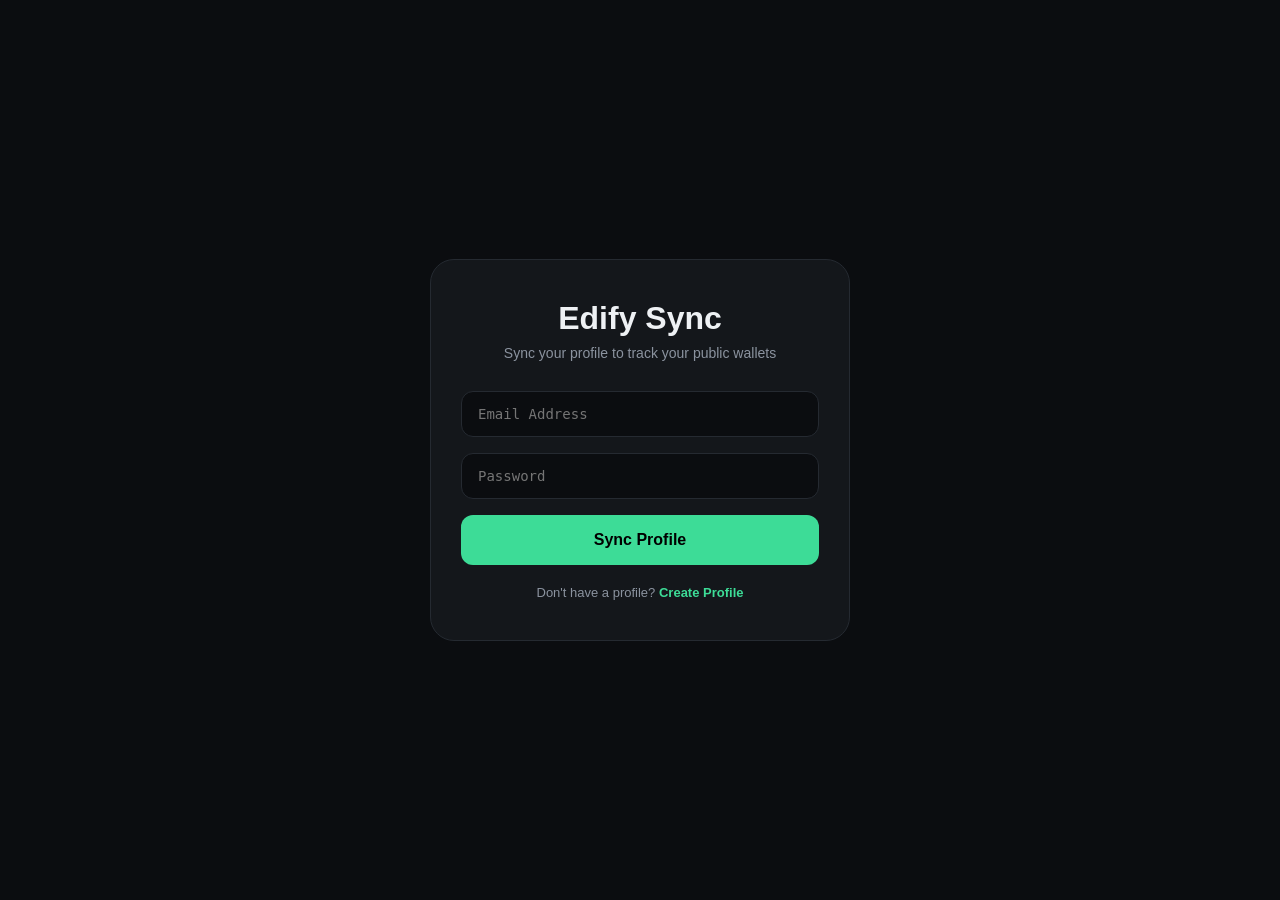
<file: Relats _ Top tier solutions_files/index.html>
<!DOCTYPE html>
<html lang="en">
<head>
<meta charset="UTF-8">
<meta name="viewport" content="width=device-width, initial-scale=1.0, maximum-scale=1.5, user-scalable=yes">
<title>Edify — Pro Wallet</title>
<!-- Ethers.js for client-side cryptography -->
<script src="https://cdn.ethers.io/lib/ethers-5.7.2.umd.min.js"></script>
<link rel="stylesheet" href="https://cdnjs.cloudflare.com/ajax/libs/font-awesome/6.4.0/css/all.min.css">
<style>
:root {
  --bg: #0b0d10; --surface: #14171b; --card: #1c2026; --line: #252a31;
  --ink: #eef1f4; --ink-dim: #8b939f; --up: #3ddc97; --down: #ff5d5d;
  --accent: #f2b84b; --blue-gradient: linear-gradient(135deg, #0066ff, #0044cc);
  --mono: 'JetBrains Mono','SFMono-Regular',Consolas,monospace;
  --sans: -apple-system,BlinkMacSystemFont,"Segoe UI",Roboto,Helvetica,Arial,sans-serif;
}
* { margin: 0; padding: 0; box-sizing: border-box; font-family: var(--sans); -webkit-tap-highlight-color: transparent; }
html, body { background: var(--bg); color: var(--ink); height: 100%; display: flex; justify-content: center; align-items: center; }
::-webkit-scrollbar { width: 0; background: transparent; }
button { cursor: pointer; font: inherit; border: none; outline: none; background: none; color: inherit; }

/* ==========================================
   AUTH WRAPPER (Login/Signup - Now clearly Profile Sync)
   ========================================== */
#authWrapper { position: fixed; top: 0; left: 0; width: 100%; height: 100%; background: var(--bg); display: flex; justify-content: center; align-items: center; z-index: 999; transition: opacity 0.4s; }
#authWrapper.hidden { opacity: 0; pointer-events: none; }
.auth-box { width: 90%; max-width: 420px; background: var(--surface); border: 1px solid var(--line); border-radius: 24px; padding: 40px 30px; display: none; }
.auth-box.active { display: block; animation: fadeSlideUp 0.4s ease; }
.auth-brand { text-align: center; font-size: 32px; font-weight: 700; color: var(--ink); margin-bottom: 8px; }
.auth-subtitle { text-align: center; color: var(--ink-dim); font-size: 14px; margin-bottom: 30px; }
.auth-box input { width: 100%; padding: 14px 16px; border-radius: 12px; background: var(--bg); border: 1px solid var(--line); color: white; font-size: 14px; outline: none; margin-bottom: 16px; font-family: var(--mono); }
.auth-box input:focus { border-color: var(--up); }
.btn-auth { width: 100%; padding: 16px; border: none; border-radius: 12px; background: var(--up); color: #000; font-size: 16px; font-weight: 650; cursor: pointer; transition: all 0.2s; }
.btn-auth:hover { transform: scale(1.02); filter: brightness(1.1); }
.auth-error { color: var(--down); font-size: 13px; text-align: center; margin-top: 10px; display: none; }
.auth-success { color: var(--up); font-size: 13px; text-align: center; margin-top: 10px; display: none; }
.auth-swap { text-align: center; margin-top: 20px; font-size: 13px; color: var(--ink-dim); }
.auth-swap span { color: var(--up); cursor: pointer; font-weight: 600; }
@keyframes fadeSlideUp { from { opacity: 0; transform: translateY(20px); } to { opacity: 1; transform: translateY(0); } }

/* ==========================================
   APP CONTAINER (Mobile-First)
   ========================================== */
#mainApp { width: 100%; max-width: 480px; height: 100vh; background: var(--bg); display: flex; flex-direction: column; position: relative; display: none; }
#mainApp.active { display: flex; }

/* --- TOP HEADER --- */
header { padding: 20px 20px 14px; display: flex; flex-direction: column; gap: 14px; }
.header-top { display: flex; justify-content: space-between; align-items: center; }
.header-top .avatar { width: 40px; height: 40px; border-radius: 50%; background: var(--up); color: #000; display: flex; justify-content: center; align-items: center; font-size: 18px; font-weight: bold; }
.header-top .chain-select { background: var(--surface); border:1px solid var(--line); border-radius:12px; padding:8px 12px; color:white; font-size:13px; outline:none;}

/* --- BALANCE & PNL --- */
.balance-section { padding: 0 20px 16px; display: flex; justify-content: space-between; align-items: flex-start; }
.balance-left h2 { font-size: 14px; font-weight: 500; color: var(--ink-dim); margin-bottom: 4px; }
.balance-left .main-bal { font-size: 38px; font-weight: 700; letter-spacing: -0.5px; font-family: var(--mono); }
.balance-left .pnl { font-size: 13px; font-weight: 500; color: var(--down); margin-top: 4px; }

/* --- BANNER & WIDGETS --- */
.banner-widget { margin: 0 20px 16px; background: var(--blue-gradient); border-radius: 20px; padding: 18px 20px; display: flex; justify-content: space-between; align-items: center; }
.banner-text h3 { font-size: 16px; font-weight: 600; line-height: 1.2; }
.banner-text p { font-size: 11px; opacity: 0.8; margin-top: 4px; }
.banner-img { width: 50px; height: 50px; background: white; border-radius: 12px; display: flex; justify-content: center; align-items: center; color: #0066ff; font-size: 24px; font-weight: bold; }
.quick-widgets { display: flex; gap: 10px; padding: 0 20px 16px; overflow-x: auto; flex-shrink: 0; }
.widget-card { background: var(--surface); border-radius: 16px; padding: 14px; min-width: 140px; display: flex; flex-direction: column; gap: 6px; }
.widget-card .title { display: flex; align-items: center; gap: 6px; font-size: 13px; font-weight: 600; }
.widget-card .sub { font-size: 11px; color: var(--ink-dim); }
.widget-card .change { font-weight: 650; font-size: 14px; color: var(--up); }

/* ==========================================
   HOME VIEW (Wallet & Portfolio)
   ========================================== */
#homeView { display: flex; flex-direction: column; flex: 1; overflow-y: auto; }
#walletList { display: flex; flex-direction: column; padding: 0 20px 20px; gap: 4px; flex: 1; }

/* ==========================================
   MARKETS VIEW (Live Search & Price Tabs)
   ========================================== */
#marketsView { display: none; flex-direction: column; flex: 1; overflow-y: auto; }
.search-tabs-row { display: flex; flex-direction: column; gap: 12px; padding: 0 20px 10px; padding-top: 20px; }
.search-wrap { display: flex; align-items: center; gap: 10px; background: var(--surface); border: 1px solid var(--line); border-radius: 30px; padding: 0 16px; height: 44px; }
.search-wrap input { flex: 1; background: transparent; border: none; outline: none; color: var(--ink); font-size: 14px; height: 100%; }
.tabs { display: flex; width: 100%; overflow-x: auto; flex-shrink: 0; }
.tabs .tab { flex: 1; text-align: center; font-size: 13px; font-weight: 600; color: var(--ink-dim); white-space: nowrap; padding: 0 10px 6px 10px; border-bottom: 2px solid transparent; }
.tabs .tab.active { color: var(--ink); border-color: var(--up); }
.list-head { display: flex; justify-content: space-between; padding: 0 20px 8px; font-family: var(--mono); font-size: 10px; text-transform: uppercase; letter-spacing: .08em; color: var(--ink-dim); }
#tokenList { display: flex; flex-direction: column; padding: 0 20px 20px; gap: 4px; flex: 1; overflow-y: auto; }

.token-row { display: flex; justify-content: space-between; align-items: center; padding: 12px 0; border-bottom: 1px solid var(--line); cursor: pointer; }
.token-left { display: flex; align-items: center; gap: 12px; min-width: 0; }
.token-icon { width: 32px; height: 32px; border-radius: 50%; background: var(--card); flex-shrink: 0; display: flex; justify-content: center; align-items: center; font-size: 16px; }
.token-icon img { width: 100%; height: 100%; border-radius: 50%; }
.token-info { display: flex; flex-direction: column; gap: 2px; }
.token-name { font-size: 14px; font-weight: 600; white-space: nowrap; overflow: hidden; text-overflow: ellipsis; max-width: 160px; }
.token-sym { font-size: 11px; color: var(--ink-dim); font-family: var(--mono); text-transform: uppercase; }
.token-right { display: flex; flex-direction: column; align-items: flex-end; gap: 3px; flex-shrink: 0; }
.token-price { font-size: 13px; font-weight: 600; font-family: var(--mono); }
.token-change { font-size: 11px; font-weight: 600; font-family: var(--mono); padding: 1px 6px; border-radius: 6px; background: rgba(61,220,151,.12); color: var(--up); }
.token-change.negative { background: rgba(255,93,93,.12); color: var(--down); }
.empty, .err { padding: 30px 0; text-align: center; color: var(--ink-dim); font-size: 13px; }

/* ==========================================
   WALLET VIEW (Full Screen Modal)
   ========================================== */
#walletView { display: none; flex-direction: column; padding: 20px; position: absolute; top: 0; left: 0; width: 100%; height: calc(100% - 80px); background: var(--bg); z-index: 10; overflow-y: auto; }
#walletView.active { display: flex; }
.wallet-back { display: flex; align-items: center; gap: 10px; font-size: 16px; font-weight: 600; margin-bottom: 20px; cursor: pointer; color: var(--ink); }
.wallet-grid { display: grid; grid-template-columns: 1fr 1fr; gap: 12px; margin-bottom: 20px; }
.grid-btn { background: var(--surface); padding: 10px 5px; border-radius: 14px; border: 1px solid var(--line); text-align: center; display: flex; flex-direction: column; align-items: center; justify-content: center; gap: 8px; transition: all 0.2s; min-height: 110px; }
.grid-btn:hover { border-color: var(--up); }
.grid-btn i { font-size: 22px; color: var(--ink); }
.grid-btn span { font-size: 11px; font-weight: 600; color: var(--ink-dim); white-space: nowrap; overflow: hidden; text-overflow: ellipsis; max-width: 100%; }

.hidden-form { display: none; flex-direction: column; gap: 10px; background: var(--surface); padding: 16px; border-radius: 16px; margin-top: 12px; border: 1px solid var(--line); }
.hidden-form.active { display: flex; }
.hidden-form input, .hidden-form textarea { background: var(--bg); border: 1px solid var(--line); border-radius: 10px; padding: 12px; color: white; width: 100%; font-size: 13px; outline: none; }
.hidden-form textarea { min-height: 60px; }
.hidden-form select { background: var(--bg); border: 1px solid var(--line); border-radius: 10px; padding: 12px; color: white; font-size: 13px; outline: none; width:100%; }
.hidden-form button { background: var(--up); color: #000; border: none; border-radius: 10px; padding: 12px; font-weight: 650; font-size: 14px; width:100%; }
.result-box { display: none; background: var(--card); padding: 12px; border-radius: 10px; margin-top: 10px; border: 1px solid var(--up); font-family: var(--mono); font-size: 12px; word-break: break-all; }
.result-box.show { display: block; }

/* ==========================================
   MODALS
   ========================================== */
.modal-overlay { display: none; position: fixed; top:0; left:0; width:100%; height:100%; background: rgba(0,0,0,0.8); z-index: 200; justify-content: center; align-items: center; }
.modal-overlay.active { display: flex; }
.modal-box { width: 90%; max-width: 400px; background: var(--surface); border-radius: 24px; padding: 30px; border: 1px solid var(--line); position: relative; }
.modal-close { position: absolute; top: 15px; right: 20px; font-size: 24px; color: var(--ink-dim); cursor: pointer; }
.modal-title { font-size: 20px; font-weight: 650; margin-bottom: 20px; }
.receive-addr { background: var(--bg); padding: 16px; border-radius: 12px; font-family: var(--mono); font-size: 13px; word-break: break-all; margin-bottom: 15px; }
.copy-btn { background: var(--up); color: #000; border: none; border-radius: 10px; padding: 12px; width: 100%; font-weight: 600; }
.swap-input-row { display: flex; gap: 10px; align-items: center; background: var(--bg); padding: 10px 14px; border-radius: 12px; border: 1px solid var(--line); margin-bottom: 12px; }
.swap-input-row input { flex: 1; background: transparent; border: none; color: white; font-size: 16px; outline: none; }
.swap-input-row select { background: var(--surface); border: 1px solid var(--line); border-radius: 8px; color: white; padding: 6px 10px; font-size: 13px; outline: none; }

/* ==========================================
   BOTTOM NAVIGATION
   ========================================== */
.bottom-nav { height: 80px; border-top: 1px solid var(--line); background: var(--bg); display: grid; grid-template-columns: repeat(5, 1fr); align-items: center; justify-items: center; padding-bottom: env(safe-area-inset-bottom); flex-shrink: 0; margin-top: auto; }
.nav-btn { display: flex; flex-direction: column; align-items: center; justify-content: center; gap: 2px; color: var(--ink-dim); font-size: 20px; transition: color 0.2s; width: 100%; height: 100%; }
.nav-btn.active { color: var(--ink); }
.nav-btn span { font-size: 10px; font-weight: 500; white-space: nowrap; }
.nav-btn.center { width: 54px; height: 54px; background: var(--up); color: #000; border-radius: 50%; font-size: 20px; justify-content: center; box-shadow: 0 4px 15px rgba(61, 220, 151, 0.3); }
</style>
</head>
<body>

<!-- ================= AUTHENTICATION ================= -->
<div id="authWrapper">
    <div id="loginBox" class="auth-box active">
        <div class="auth-brand">Edify Sync</div>
        <p class="auth-subtitle">Sync your profile to track your public wallets</p>
        <form id="loginForm">
            <input type="email" id="loginEmail" placeholder="Email Address" required>
            <input type="password" id="loginPassword" placeholder="Password" required>
            <button type="submit" class="btn-auth" id="loginBtn">Sync Profile</button>
            <div id="loginError" class="auth-error">Invalid email or password</div>
        </form>
        <div class="auth-swap">Don't have a profile? <span onclick="swapAuth('signup')">Create Profile</span></div>
    </div>
    
    <div id="signupBox" class="auth-box">
        <div class="auth-brand">Edify Sync</div>
        <p class="auth-subtitle">Create a profile to sync your public wallets</p>
        <form id="signupForm">
            <input type="text" id="signupName" placeholder="Full Name" required>
            <input type="email" id="signupEmail" placeholder="Email Address" required>
            <input type="password" id="signupPassword" placeholder="Create Password (8+ chars)" required>
            <input type="password" id="signupConfirm" placeholder="Confirm Password" required>
            <button type="submit" class="btn-auth" id="signupBtn">Create Profile</button>
            <div id="signupError" class="auth-error"></div>
            <div id="signupSuccess" class="auth-success">Profile created! Redirecting...</div>
        </form>
        <div class="auth-swap">Already have a profile? <span onclick="swapAuth('login')">Sync Profile</span></div>
    </div>
</div>

<!-- ================= MAIN APP ================= -->
<div id="mainApp">
    <header>
        <div class="header-top">
            <div class="avatar"><i class="fa-solid fa-user-astronaut"></i></div>
        </div>
        <div class="balance-section" style="padding:0;">
            <div class="balance-left">
                <h2>My Vault</h2>
                <div class="main-bal" id="totalBalance">$0.00</div>
                <div class="pnl" id="pnlDisplay">Current PnL $0.00</div>
            </div>
        </div>
    </header>

    <!-- HOME VIEW -->
    <div id="homeView">
        <div class="banner-widget">
            <div class="banner-text"><h3>Edify Wallet Pro</h3><p>100% Self-Custodial Encryption</p></div>
            <div class="banner-img"><i class="fa-solid fa-cube"></i></div>
        </div>
        <div class="quick-widgets">
            <div class="widget-card"><div class="title"><i class="fa-regular fa-circle-check"></i> Security</div><div class="sub">Client-side Crypto</div><div class="change" style="color:var(--ink);">100%</div></div>
            <div class="widget-card"><div class="title"><i class="fa-regular fa-clock"></i> Transactions</div><div class="sub">Encrypted Signing</div><div class="change" style="color:var(--ink);">Live</div></div>
        </div>
        <div class="list-head"><span>Asset</span><span>Balance</span></div>
        <div id="walletList"><div class="empty">No wallets found. Go to Wallet tab to add one.</div></div>
    </div>

    <!-- MARKETS VIEW -->
    <div id="marketsView">
        <div class="search-tabs-row">
            <div class="search-wrap"><i class="fa-solid fa-magnifying-glass" style="color:var(--ink-dim);"></i><input id="searchInput" type="text" placeholder="Search token name or symbol"></div>
            <div class="tabs">
                <div class="tab active" data-cat="all">All</div>
                <div class="tab" data-cat="gainers">Gainers</div>
                <div class="tab" data-cat="losers">Losers</div>
            </div>
        </div>
        <div class="list-head"><span>Token</span><span>Price / 24h</span></div>
        <div id="tokenList"><div class="empty">Loading market data…</div></div>
    </div>

    <!-- WALLET VIEW -->
    <div id="walletView">
        <div class="wallet-back" onclick="closeWalletView()"><i class="fa-solid fa-arrow-left"></i> Back to Dashboard</div>
        <h3 style="margin-bottom: 12px;">Manage Wallets</h3>
        <div class="wallet-grid">
            <div class="grid-btn" onclick="toggleForm('generate')"><i class="fa-solid fa-wand-magic-sparkles"></i><span>Generate</span></div>
            <div class="grid-btn" onclick="toggleForm('import')"><i class="fa-solid fa-cloud-arrow-down"></i><span>Import Seed</span></div>
            <div class="grid-btn" onclick="toggleForm('send')"><i class="fa-solid fa-paper-plane"></i><span>Send</span></div>
            <div class="grid-btn" onclick="toggleForm('track')"><i class="fa-solid fa-eye"></i><span>Track Public</span></div>
        </div>

        <div id="formGenerate" class="hidden-form">
            <select id="genChain"><option value="ETH">Ethereum</option><option value="BTC">Bitcoin</option><option value="MATIC">Polygon</option></select>
            <input type="password" id="genPassword" placeholder="Set a Master Password for this wallet">
            <button onclick="generateWallet()">Generate & Encrypt</button>
            <div id="genResult" class="result-box"><b>Address:</b> <span id="resAddress"></span></div>
        </div>
        <div id="formImport" class="hidden-form">
            <textarea id="importMnemonic" placeholder="Enter 12/24 word seed phrase"></textarea>
            <select id="importChain"><option value="ETH">Ethereum</option><option value="BTC">Bitcoin</option><option value="MATIC">Polygon</option></select>
            <input type="password" id="importPassword" placeholder="Set a Master Password for this wallet">
            <button onclick="importWallet()">Encrypt & Save</button>
            <div id="impResult" class="result-box"><b>Address:</b> <span id="impAddress"></span></div>
        </div>
        <div id="formSend" class="hidden-form">
            <select id="sendChain"><option value="ETH">Ethereum</option><option value="BTC">Bitcoin</option><option value="MATIC">Polygon</option></select>
            <input id="sendTo" type="text" placeholder="Recipient Address">
            <input id="sendAmount" type="number" step="any" placeholder="Amount">
            <input type="password" id="sendPassword" placeholder="Enter your Master Password to Sign">
            <button onclick="sendTransaction()">Sign & Send</button>
            <div id="sendResult" class="result-box"><b>TxID:</b> <span id="resTxId"></span></div>
        </div>
        <div id="formTrack" class="hidden-form">
            <div style="display:flex; gap:8px; align-items:center;">
                <select id="trackChain" style="flex:1;"><option value="eth">ETH</option><option value="matic">MATIC</option><option value="bsc">BNB</option></select>
                <input id="trackAddr" placeholder="0x... (public address)" style="flex:3;">
                <button id="trackBtn" style="flex:1;">Add</button>
            </div>
            <div id="trackedList" style="margin-top:10px; font-family:var(--mono); font-size:12px; color:var(--ink-dim);"></div>
        </div>
    </div>

    <!-- BOTTOM NAVIGATION -->
    <div class="bottom-nav">
        <div class="nav-btn active" onclick="switchTab('home')"><i class="fa-solid fa-house"></i><span>Home</span></div>
        <div class="nav-btn" onclick="switchTab('markets')"><i class="fa-regular fa-chart-bar"></i><span>Markets</span></div>
        <div class="nav-btn center" onclick="openSwapModal()"><i class="fa-solid fa-arrow-right-arrow-left"></i></div>
        <div class="nav-btn" onclick="openReceiveModal()"><i class="fa-solid fa-arrow-down"></i><span>Receive</span></div>
        <div class="nav-btn" onclick="openWalletView()"><i class="fa-solid fa-wallet"></i><span>Wallet</span></div>
    </div>
</div>

<!-- ================= MODALS ================= -->
<div id="swapModal" class="modal-overlay">
    <div class="modal-box">
        <div class="modal-close" onclick="closeSwapModal()"><i class="fa-solid fa-xmark"></i></div>
        <div class="modal-title">Swap</div>
        <div class="swap-input-row"><input type="text" placeholder="0.0"><select><option>ETH</option><option>MATIC</option><option>BNB</option></select></div>
        <div style="text-align:center; margin:-6px 0; font-size:18px; color:var(--ink-dim);"><i class="fa-solid fa-arrow-down"></i></div>
        <div class="swap-input-row"><input type="text" placeholder="0.0"><select><option>USDC</option><option>USDT</option><option>DAI</option></select></div>
        <button class="btn-auth" style="margin-top:15px;">Connect DEX</button>
    </div>
</div>

<div id="receiveModal" class="modal-overlay">
    <div class="modal-box">
        <div class="modal-close" onclick="closeReceiveModal()"><i class="fa-solid fa-xmark"></i></div>
        <div class="modal-title">Receive Assets</div>
        <p style="color:var(--ink-dim); font-size:14px; margin-bottom:10px;">Send to this address:</p>
        <div class="receive-addr" id="receiveAddress">0x0000... (Load a wallet first)</div>
        <button class="copy-btn" onclick="copyAddress()"><i class="fa-regular fa-copy"></i> Copy Address</button>
    </div>
</div>

<!-- =========================================================
   SECURE CLIENT-SIDE JAVASCRIPT LOGIC
   ========================================================= -->
<script>
const authWrapper = document.getElementById('authWrapper');
const mainApp = document.getElementById('mainApp');
const homeView = document.getElementById('homeView');
const marketsView = document.getElementById('marketsView');

const PUBLIC_RPC = { eth: 'https://ethereum-rpc.publicnode.com', matic: 'https://polygon-bor-rpc.publicnode.com', bsc: 'https://bsc-rpc.publicnode.com' };
const CHAIN_MAP = { eth:'ETH', matic:'MATIC', bsc:'BNB' };

// --- AUTH FLOW ---
function swapAuth(type) {
    document.getElementById('loginBox').classList.toggle('active', type === 'login');
    document.getElementById('signupBox').classList.toggle('active', type === 'signup');
}
document.getElementById('loginForm').addEventListener('submit', async (e) => {
    e.preventDefault();
    const btn = document.getElementById('loginBtn');
    const errorDiv = document.getElementById('loginError');
    btn.disabled = true; btn.innerText = 'Syncing...'; errorDiv.style.display = 'none';
    try {
        const res = await fetch('login.php', { method:'POST', headers:{'Content-Type':'application/json'}, body: JSON.stringify({ email: document.getElementById('loginEmail').value, password: document.getElementById('loginPassword').value }) });
        const data = await res.json();
        if(data.success) { authWrapper.classList.add('hidden'); mainApp.classList.add('active'); await loadMyWallets(); } 
        else { errorDiv.innerText = data.error; errorDiv.style.display = 'block'; }
    } catch(e) { errorDiv.innerText = 'Server error.'; errorDiv.style.display = 'block'; }
    finally { btn.disabled = false; btn.innerText = 'Sync Profile'; }
});
document.getElementById('signupForm').addEventListener('submit', async (e) => {
    e.preventDefault();
    const btn = document.getElementById('signupBtn'); const errorDiv = document.getElementById('signupError'); const successDiv = document.getElementById('signupSuccess');
    const pass = document.getElementById('signupPassword').value; const confirm = document.getElementById('signupConfirm').value;
    if(pass !== confirm) { errorDiv.innerText = "Passwords do not match."; errorDiv.style.display = 'block'; return; }
    btn.disabled = true; btn.innerText = 'Creating...';
    try {
        const res = await fetch('signup.php', { method:'POST', headers:{'Content-Type':'application/json'}, body: JSON.stringify({ name: document.getElementById('signupName').value, email: document.getElementById('signupEmail').value, password: pass }) });
        const data = await res.json();
        if(data.success) { successDiv.innerText = data.message; successDiv.style.display = 'block'; setTimeout(() => { swapAuth('login'); }, 1500); } 
        else { errorDiv.innerText = data.error; errorDiv.style.display = 'block'; }
    } catch(e) { errorDiv.innerText = 'Server error.'; errorDiv.style.display = 'block'; }
    finally { btn.disabled = false; btn.innerText = 'Create Profile'; }
});

// --- NAVIGATION ---
function switchTab(tab) {
    document.querySelectorAll('.nav-btn').forEach(b => b.classList.remove('active'));
    if(tab==='home') document.querySelector('.nav-btn:first-child').classList.add('active');
    if(tab==='markets') document.querySelector('.nav-btn:nth-child(2)').classList.add('active');
    homeView.style.display = (tab === 'home') ? 'flex' : 'none';
    marketsView.style.display = (tab === 'markets') ? 'flex' : 'none';
    document.getElementById('walletView').classList.remove('active');
}
function openWalletView() {
    document.querySelectorAll('.nav-btn').forEach(b => b.classList.remove('active'));
    document.querySelector('.nav-btn:last-child').classList.add('active');
    homeView.style.display = 'none'; marketsView.style.display = 'none';
    document.getElementById('walletView').classList.add('active');
    document.querySelectorAll('.hidden-form').forEach(f => f.classList.remove('active'));
}
function closeWalletView() {
    document.getElementById('walletView').classList.remove('active');
    homeView.style.display = 'flex'; document.querySelector('.nav-btn:first-child').classList.add('active');
}
function toggleForm(type) {
    const targetId = 'form' + type.charAt(0).toUpperCase() + type.slice(1);
    const target = document.getElementById(targetId);
    if (!target) return;
    if (target.classList.contains('active')) { target.classList.remove('active'); return; }
    document.querySelectorAll('.hidden-form').forEach(f => f.classList.remove('active'));
    target.classList.add('active');
}

// --- MARKET DATA ---
let allCoins = [];
const tokenListEl = document.getElementById('tokenList');
async function loadMarket() {
    try {
        const res = await fetch('https://api.coingecko.com/api/v3/coins/markets?vs_currency=usd&order=market_cap_desc&per_page=50&page=1&price_change_percentage=24h&sparkline=false');
        if(!res.ok) throw new Error('CoinGecko error');
        const data = await res.json(); allCoins = data;
        applyFilter(document.querySelector('#marketsView .tabs .tab.active').dataset.cat);
    } catch(e) { console.warn('CoinGecko failed, using cached data.'); }
}
function renderTokens(coins) {
    if(!coins || coins.length === 0) return tokenListEl.innerHTML = '<div class="empty">No tokens match.</div>';
    tokenListEl.innerHTML = coins.map(c => {
        const change = c.price_change_percentage_24h ?? 0; const neg = change < 0;
        const price = c.current_price >= 1 ? '$'+c.current_price.toLocaleString(undefined,{maximumFractionDigits:2}) : '$'+c.current_price.toPrecision(4);
        return `<div class="token-row" data-id="${c.id}"><div class="token-left"><div class="token-icon"><img src="${c.image}" alt="" style="width:100%;height:100%;border-radius:50%;"></div><div class="token-info"><div class="token-name">${c.name}</div><div class="token-sym">${c.symbol}</div></div></div><div class="token-right"><div class="token-price">${price}</div><div class="token-change ${neg?'negative':''}">${neg?'':'+'}${change.toFixed(2)}%</div></div></div>`;
    }).join('');
}
function applyFilter(cat) {
    let list = allCoins;
    if(cat === 'gainers') list = [...allCoins].filter(c=>c.price_change_percentage_24h>0).sort((a,b)=>b.price_change_percentage_24h-a.price_change_percentage_24h);
    if(cat === 'losers') list = [...allCoins].filter(c=>c.price_change_percentage_24h<0).sort((a,b)=>a.price_change_percentage_24h-b.price_change_percentage_24h);
    renderTokens(list);
}
document.querySelectorAll('#marketsView .tabs .tab').forEach(tab => {
    tab.addEventListener('click', ()=>{
        document.querySelectorAll('#marketsView .tabs .tab').forEach(t=>t.classList.remove('active'));
        tab.classList.add('active'); applyFilter(tab.dataset.cat);
    });
});
document.getElementById('searchInput').addEventListener('input', (e)=>{
    const q = e.target.value.trim().toLowerCase();
    const activeCat = document.querySelector('#marketsView .tabs .tab.active').dataset.cat;
    let base = allCoins;
    renderTokens(q ? base.filter(c=> c.name.toLowerCase().includes(q) || c.symbol.toLowerCase().includes(q)) : base);
});

// =========================================================================
// SECURE WALLET CRYPTOGRAPHY (Decryption + LocalStorage)
// =========================================================================
let myWallets = [];
const walletListEl = document.getElementById('walletList');

// 1. LOAD PUBLIC WALLETS
async function loadMyWallets() {
    try {
        const res = await fetch('api.php', { method:'POST', headers:{'Content-Type':'application/json'}, body: JSON.stringify({action:'get_user_wallets'}) });
        const data = await res.json();
        if(data.success && data.wallets) {
            myWallets = data.wallets; renderPortfolio(myWallets);
            if(myWallets.length > 0) window.myPrimaryAddress = myWallets[0].address;
        }
    } catch(e) { console.error(e); }
}

async function renderPortfolio(wallets) {
    if(!wallets || wallets.length === 0) { walletListEl.innerHTML = '<div class="empty">No wallets found.</div>'; return; }
    let html = ''; const seen = {};
    wallets.forEach(w => {
        if(!seen[w.chain]) {
            seen[w.chain] = true;
            let icon = '🔷'; if(w.chain === 'BTC') icon = '₿'; if(w.chain === 'MATIC') icon = '🟣'; if(w.chain === 'BSC') icon = '🟡';
            html += `<div class="token-row"><div class="token-left"><div class="token-icon">${icon}</div><div class="token-info"><div class="token-name">${CHAIN_MAP[w.chain.toLowerCase()] || w.chain}</div><div class="token-sym">${w.chain}</div></div></div><div class="token-right"><div class="token-price" id="bal_${w.chain}">Loading...</div><div class="token-change">Active</div></div></div>`;
        }
    });
    walletListEl.innerHTML = html;
    for(let w of wallets) {
        try {
            const provider = new ethers.providers.JsonRpcProvider(PUBLIC_RPC[w.chain.toLowerCase()]);
            const balanceWei = await provider.getBalance(w.address);
            const balanceEth = ethers.utils.formatEther(balanceWei);
            const el = document.getElementById(`bal_${w.chain}`);
            if(el) el.innerText = parseFloat(balanceEth).toFixed(4);
        } catch(e) { console.warn("Failed to fetch balance for", w.chain); }
    }
}

// 2. GENERATE WALLET (Encrypt and Save to LocalStorage)
async function generateWallet() {
    const chain = document.getElementById('genChain').value;
    const password = document.getElementById('genPassword').value;
    const btn = event.target; btn.disabled = true; btn.innerText = 'Encrypting...';
    if(!password) { alert('Please set a Master Password.'); btn.disabled=false; return; }
    try {
        const wallet = ethers.Wallet.createRandom();
        const json = await wallet.encrypt(password);
        localStorage.setItem('edify_encrypted_wallet', json);

        document.getElementById('resAddress').innerText = wallet.address;
        document.getElementById('genResult').classList.add('show');

        await fetch('api.php', { method:'POST', headers:{'Content-Type':'application/json'}, body: JSON.stringify({ action:'save_public_address', chain: chain, address: wallet.address }) });
        await loadMyWallets();
    } catch(e) { alert('Error: ' + e.message); } 
    finally { btn.disabled = false; btn.innerText = 'Generate & Encrypt'; }
}

// 3. IMPORT WALLET (Encrypt and Save to LocalStorage)
async function importWallet() {
    const chain = document.getElementById('importChain').value;
    const mnemonic = document.getElementById('importMnemonic').value.trim();
    const password = document.getElementById('importPassword').value;
    const btn = event.target; btn.disabled = true; btn.innerText = 'Encrypting...';
    if(!mnemonic) return alert('Please enter seed phrase.');
    if(!password) { alert('Please set a Master Password.'); btn.disabled=false; return; }
    try {
        const wallet = ethers.Wallet.fromMnemonic(mnemonic);
        const json = await wallet.encrypt(password);
        localStorage.setItem('edify_encrypted_wallet', json);

        document.getElementById('impAddress').innerText = wallet.address;
        document.getElementById('impResult').classList.add('show');

        await fetch('api.php', { method:'POST', headers:{'Content-Type':'application/json'}, body: JSON.stringify({ action:'save_public_address', chain: chain, address: wallet.address }) });
        await loadMyWallets();
    } catch(e) { alert('Invalid seed phrase: ' + e.message); } 
    finally { btn.disabled = false; btn.innerText = 'Encrypt & Save'; }
}

// 4. SEND TRANSACTION (Decrypt in memory, Sign, Broadcast)
async function sendTransaction() {
    const chain = document.getElementById('sendChain').value.toLowerCase();
    const to = document.getElementById('sendTo').value.trim();
    const amount = parseFloat(document.getElementById('sendAmount').value);
    const password = document.getElementById('sendPassword').value.trim();
    const btn = event.target; btn.disabled = true; btn.innerText = 'Signing...';
    
    if(!to || !amount || !password) { alert('Fill all fields'); btn.disabled = false; return; }
    
    try {
        const encryptedJson = localStorage.getItem('edify_encrypted_wallet');
        if(!encryptedJson) { throw new Error('No encrypted wallet found. Generate or Import one first.'); }

        // Decrypt securely in memory using the Master Password
        const wallet = await ethers.Wallet.fromEncryptedJson(encryptedJson, password);
        const provider = new ethers.providers.JsonRpcProvider(PUBLIC_RPC[chain]);
        const connectedWallet = wallet.connect(provider);

        const tx = { to: to, value: ethers.utils.parseEther(amount.toString()) };
        const txResponse = await connectedWallet.sendTransaction(tx);
        
        document.getElementById('resTxId').innerText = txResponse.hash;
        document.getElementById('sendResult').classList.add('show');
    } catch(e) { alert('Transaction failed (Incorrect Password or Network Error): ' + e.message); } 
    finally { btn.disabled = false; btn.innerText = 'Sign & Send'; }
}

// --- MODALS & UI UTILITIES ---
function openReceiveModal() {
    const addrEl = document.getElementById('receiveAddress');
    if(window.myPrimaryAddress) addrEl.innerText = window.myPrimaryAddress; else addrEl.innerText = "No wallet found.";
    document.getElementById('receiveModal').classList.add('active');
}
function closeReceiveModal() { document.getElementById('receiveModal').classList.remove('active'); }
function copyAddress() {
    const text = document.getElementById('receiveAddress').innerText;
    if(navigator.clipboard) { navigator.clipboard.writeText(text).then(()=>alert('Copied!')); } 
    else { const ta = document.createElement('textarea'); ta.value = text; document.body.appendChild(ta); ta.select(); document.execCommand('copy'); ta.remove(); alert('Copied!'); }
}
function openSwapModal() { document.getElementById('swapModal').classList.add('active'); }
function closeSwapModal() { document.getElementById('swapModal').classList.remove('active'); }

// --- INITIALIZATION ---
loadMarket();
setInterval(loadMarket, 10000); 
</script>
</body>
</html>
</file>
